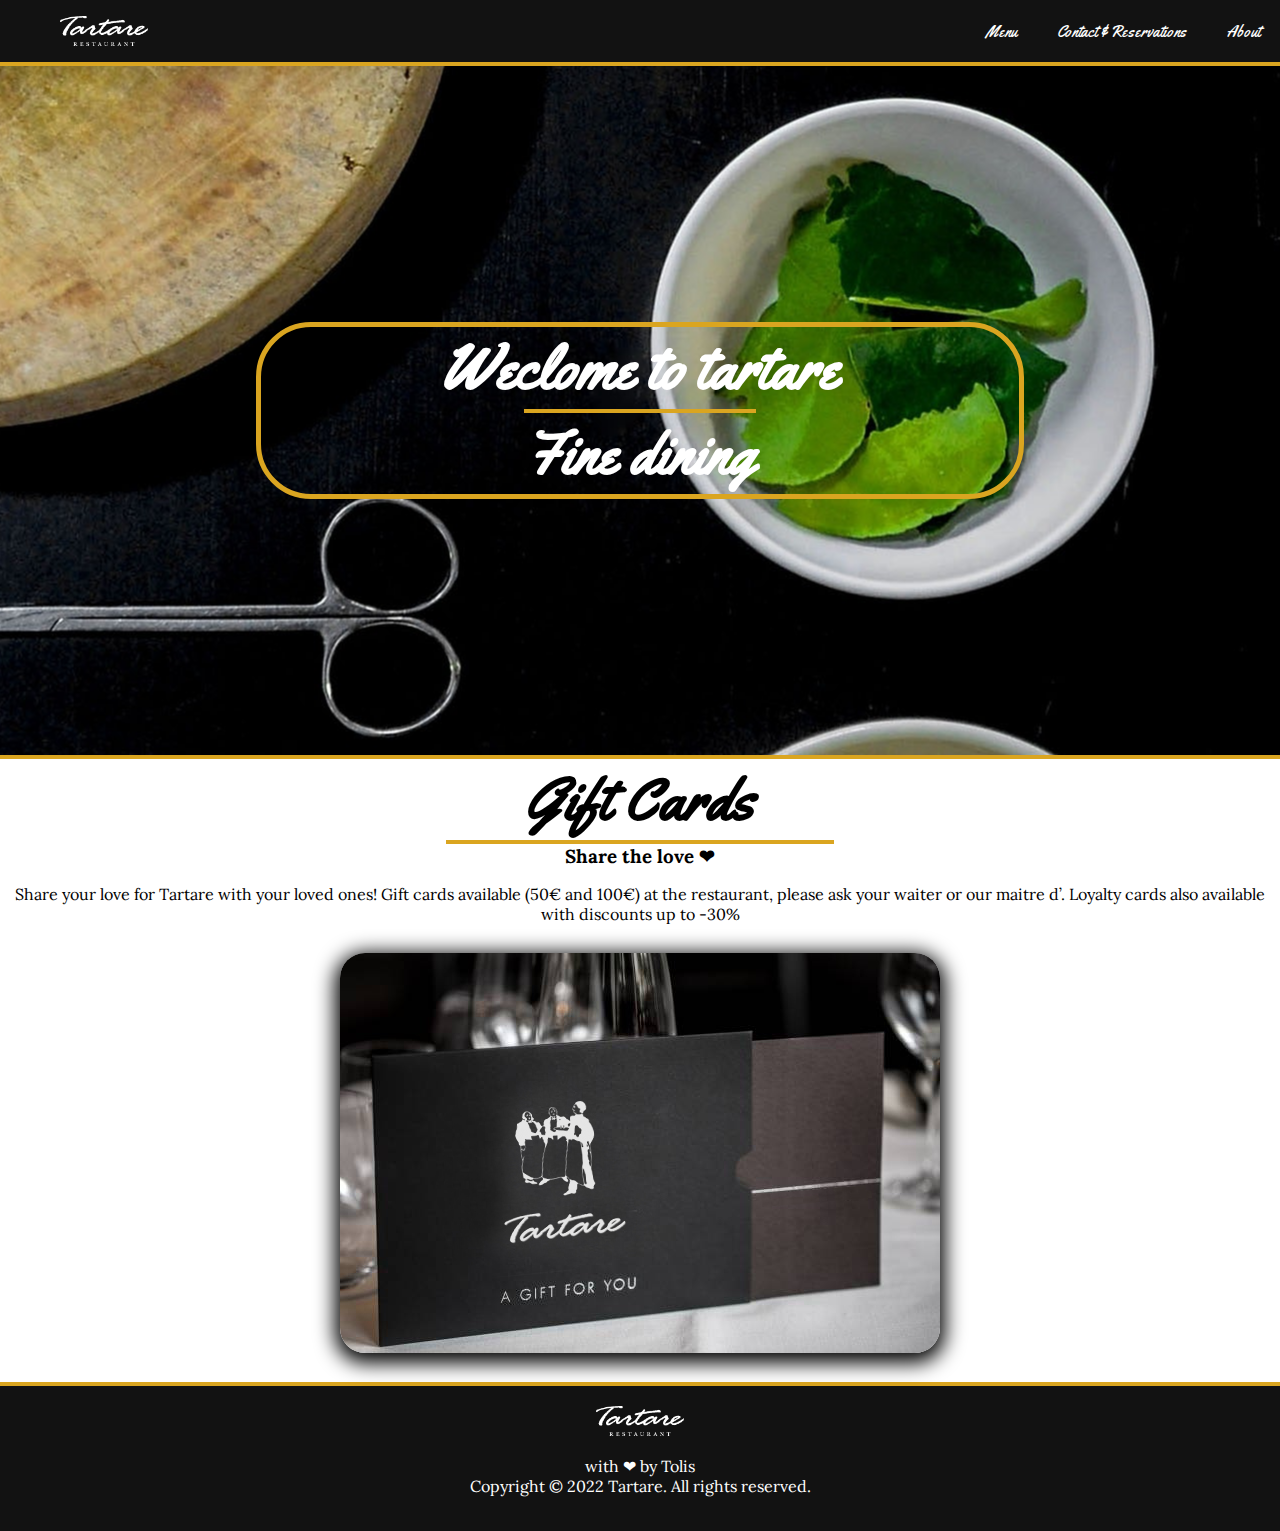
<file: index.html>
<!DOCTYPE html>
<html lang="en">
    <head>
        <meta charset="utf-8" name="viewport" content="width = device-width, initial-scale = 1.0"> 
        <link rel="stylesheet" type="text/css" href="/assets/styles/common.css">
        <link rel="stylesheet" type="text/css" href="/assets/styles/index-style.css">

        <!-- fonts -->
        <link rel="preconnect" href="https://fonts.googleapis.com">
        <link rel="preconnect" href="https://fonts.gstatic.com" crossorigin>
        <link href="https://fonts.googleapis.com/css2?family=Lora&family=Yellowtail&display=swap" rel="stylesheet"> 
        <title>Tartare - Fine Dining</title>
    </head>
    <body>
        <nav class="nav-bar-global">
            <ul class="nav-link-list">
                <!-- home will advertise gift cards -->
                <li id="logo-li">
                <a href="index.html"><img id="nav-bar-logo" src="/assets/images/logo.png" height="30" alt="Restaurant's logo"></a></li>
                <li class="dropdown">
                    <a href="about.html">About</a>
                    <div class="dropdown-list">
                        <a href="about.html#gallery">Gallery</a>
                    </div>
                </li> <!--add gallery here-->
                <li class="dropdown">
                    <a href="contact.html">Contact & Reservations</a>
                    <div class="dropdown-list">
                        <a href="contact.html#events">Events</a>
                    </div>
                </li> <!--add reservation and Events here-->
                <li class="dropdown">
                    <a href="menu.html">Menu</a>
                    <div class="dropdown-list">
                        <a href="menu.html#take-away">Take Away</a>
                    </div>
                </li> <!--add take-away-->
            </ul> 
        </nav>
        <hr class="dif-hr">
        <!-- starts page's content -->
        <header id="hero-image">
            <div id="header-div">
                <div id="border-div">
                    <h1>Weclome to tartare</h1>
                    <hr class="div-hr">
                    <h3>Fine dining</h3>
                </div>
            </div>
        </header>
        <hr class="dif-hr">
        <section id="gift-cards">
            <h1 class="gift-card-h1">Gift Cards</h1>
            <hr class="div-hr">
            <h3 class="gift-card-h3">Share the love &#x2764;</h3>   
            <div id="gift-cards-div">
                <div id="gift-card-text">
                    <p>
                        Share your love for Tartare with your loved ones!
                        Gift cards available (50€ and 100€) at the restaurant, please ask your waiter or our maitre d’.
                        Loyalty cards also available with discounts up to -30%
                    </p>
                </div>
                    <img id="gift-card-image" src="/assets/images/gift-cards.jpg" alt="Gift cards image">
            </div>
        </section>
        <hr class="dif-hr">
        <footer>
            <img src="/assets/images/logo.png" alt="Restaurant's logo" height="30">
            <p><a href="https://tolisdev.com/" target="_blank">with &#x2764; by Tolis</a><br>Copyright &copy; 2022 Tartare. All rights reserved.</p>
        </footer>
    </body>
</html>
</file>
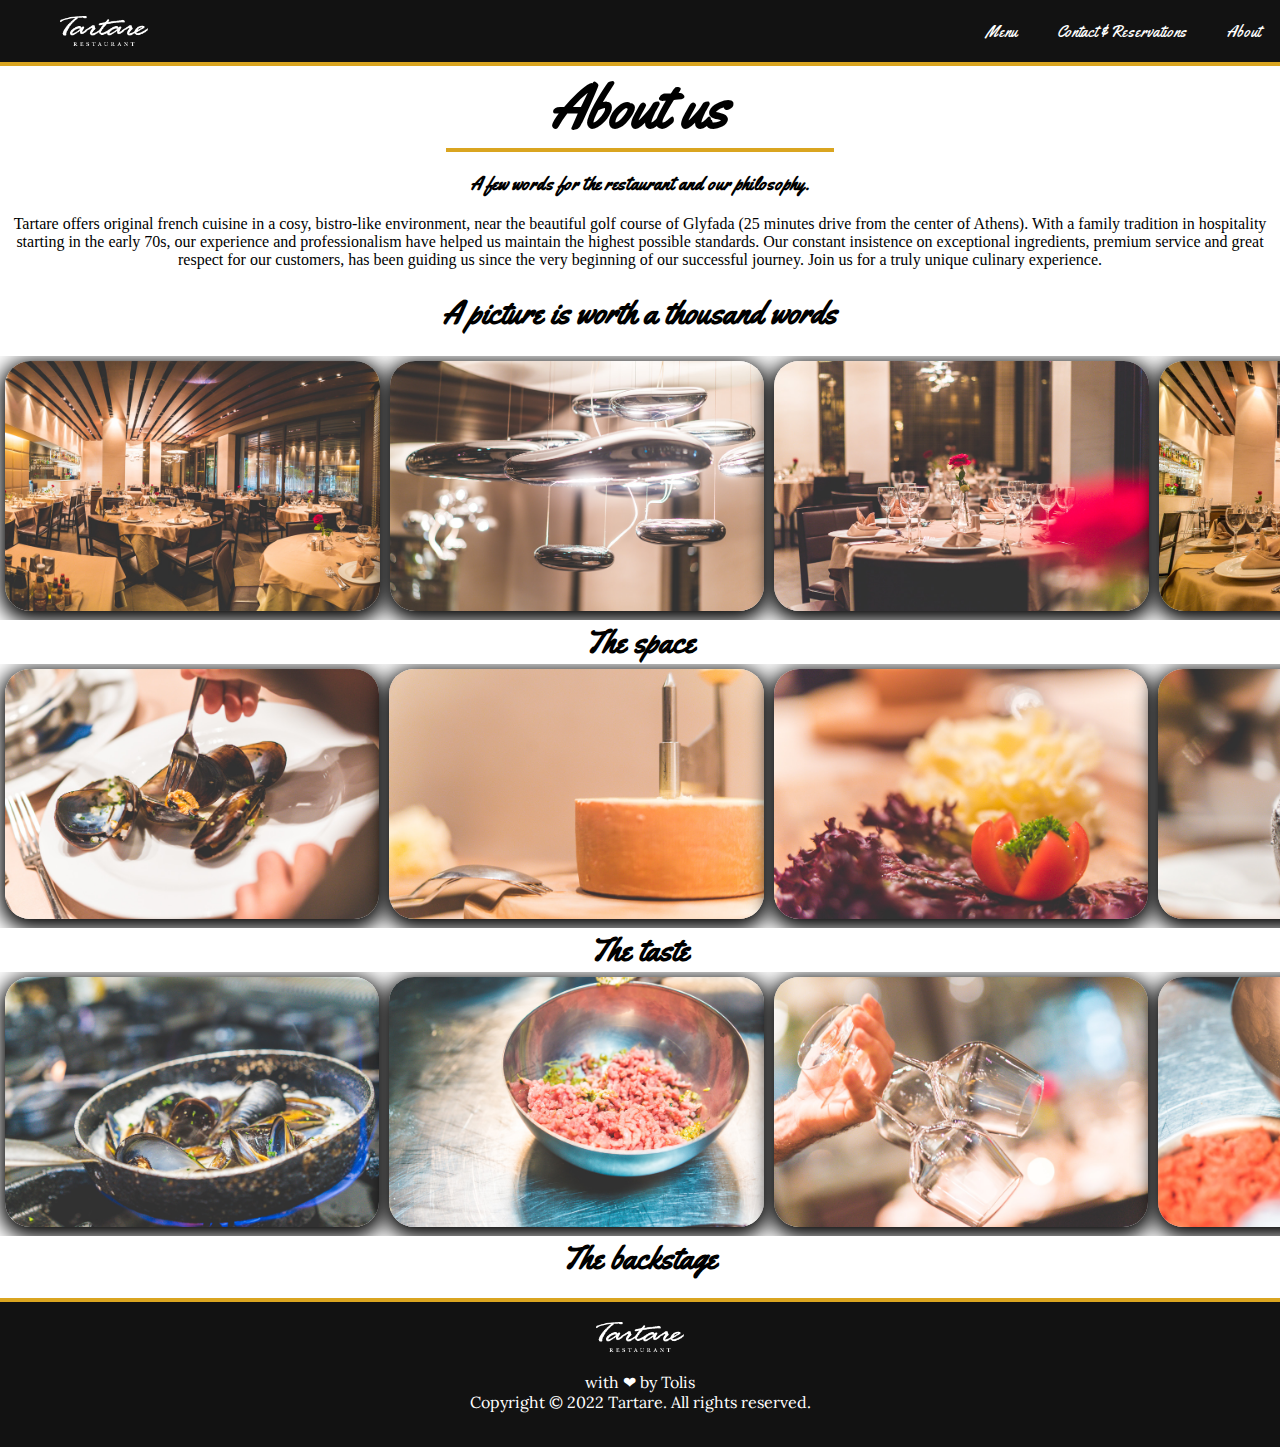
<file: about.html>
<!DOCTYPE html>
<html lang="en">
    <head>
        <meta charset="utf-8" name="viewport" content="width = device-width, initial-scale = 1.0"> 
        <link rel="stylesheet" type="text/css" href="/assets/styles/common.css">
        <link rel="stylesheet" type="text/css" href="/assets/styles/about-us-style.css">
        <!-- fonts -->
        <link rel="preconnect" href="https://fonts.googleapis.com">
        <link rel="preconnect" href="https://fonts.gstatic.com" crossorigin>
        <link href="https://fonts.googleapis.com/css2?family=Lora&family=Yellowtail&display=swap" rel="stylesheet">   
        <title>Tartare - Fine Dining</title>
    </head>
    <body>
        <nav class="nav-bar-global">
            <ul class="nav-link-list">
                <!-- home will advertise gift cards -->
                <li id="logo-li">
                <a href="index.html"><img id="nav-bar-logo" src="/assets/images/logo.png" height="30" alt="Restaurant's logo"></a></li>
                <li class="dropdown">
                    <a href="about.html">About</a>
                    <div class="dropdown-list">
                        <a href="about.html#gallery">Gallery</a>
                    </div>
                </li> <!--add gallery here-->
                <li class="dropdown">
                    <a href="contact.html">Contact & Reservations</a>
                    <div class="dropdown-list">
                        <a href="contact.html#events">Events</a>
                    </div>
                </li> <!--add reservation and Events here-->
                <li class="dropdown">
                    <a href="menu.html">Menu</a>
                    <div class="dropdown-list">
                        <a href="menu.html#take-away">Take Away</a>
                    </div>
                </li> <!--add take-away-->
            </ul> 
        </nav>
        <hr class="dif-hr">
        <!-- page's content starts here -->
        <header id="about-us-header">
            <h1>About us</h1>
            <hr class="div-hr">
            <h3>A few words for the restaurant and our philosophy.</h3>
        </header>
        <section id="about-us-section">
            <p>
                Tartare offers original french cuisine in a cosy, bistro-like environment, near the beautiful golf course of Glyfada (25 minutes drive from the center of Athens).
                With a family tradition in hospitality starting in the early 70s, our experience and professionalism have helped us maintain the highest possible standards.
                Our constant insistence on exceptional ingredients, premium service and great respect for our customers, has been guiding us since the very beginning of our successful journey.
                Join us for a truly unique culinary experience.
            </p>
        </section>
        <section id="gallery">
            <h1>A picture is worth a thousand words</h1>
            <div class="row">
                <div class="column">
                    <img class="images" src="/assets/images/space1.jpg" alt="Image of the space" height="250">
                </div>
                <div class="column">
                    <img class="images" src="/assets/images/space2.jpg" alt="Image of the space" height="250">
                </div>
                <div class="column">
                    <img class="images" src="/assets/images/space3.jpg" alt="Image of the space" height="250">
                </div>
                <div class="column">
                    <img class="images" src="/assets/images/space4.jpg" alt="Image of the space" height="250">
                </div>
            </div>
            <h1 class="image-captions">The space</h1>
            <!-- <hr id="padding-for-image-captions" class="div-hr"> -->
            <div class="row">
                <div class="column">
                    <img class="images" src="/assets/images/taste1.jpg" alt="Image of the space" height="250">
                </div>
                <div class="column">
                    <img class="images" src="/assets/images/taste2.jpg" alt="Image of the space" height="250">
                </div>
                <div class="column">
                    <img class="images" src="/assets/images/taste3.jpg" alt="Image of the space" height="250">
                </div>
                <div class="column">
                    <img class="images" src="/assets/images/taste4.jpg" alt="Image of the space" height="250">
                </div>
            </div>
            <h1 class="image-captions">The taste</h1>
            <!-- <hr id="padding-for-image-captions" class="div-hr"> -->
            <div class="row">
                <div class="column">
                    <img class="images" src="/assets/images/backstage1.jpg" alt="Image of the space" height="250">
                </div>
                <div class="column">
                    <img class="images" src="/assets/images/backstage2.jpg" alt="Image of the space" height="250">
                </div>
                <div class="column">
                    <img class="images" src="/assets/images/backstage3.jpg" alt="Image of the space" height="250">
                </div>
                <div class="column">
                    <img class="images" src="/assets/images/backstage4.jpg" alt="Image of the space" height="250">
                </div>
            </div>
            <h1 class="image-captions">The backstage</h1>
            <br>
            <!-- <hr id="padding-for-image-captions" class="div-hr"> -->
            </section>
        <hr class="dif-hr">
        <footer>
            <img src="/assets/images/logo.png" alt="Restaurant's logo" height="30">
            <p><a href="https://tolisdev.com/" target="_blank">with &#x2764; by Tolis</a><br>Copyright &copy; 2022 Tartare. All rights reserved.</p>
        </footer>
    </body>
</html>
</file>
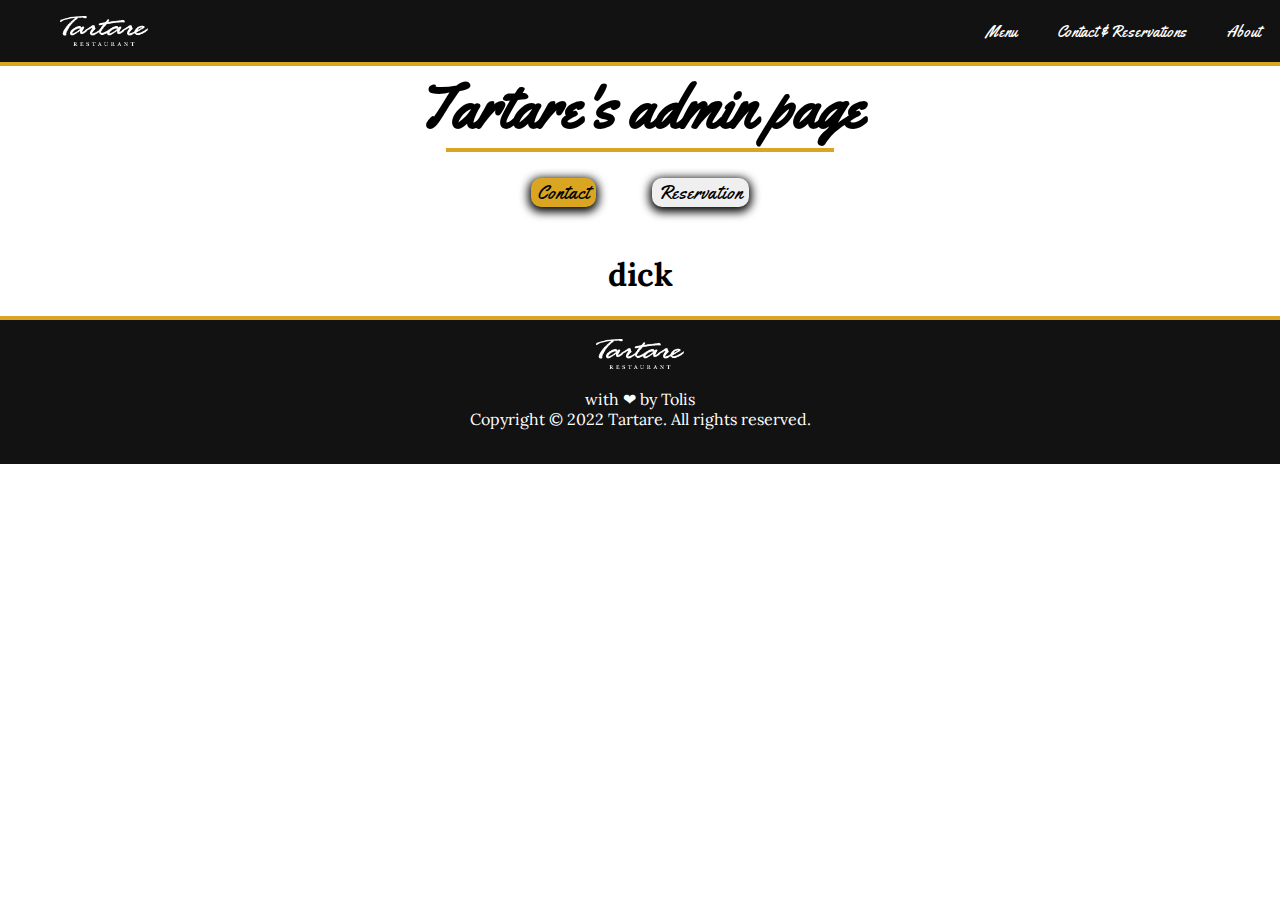
<file: admin-page.html>
<!DOCTYPE html>
<html lang="en">
    <head>
        <meta charset="utf-8" name="viewport" content="width = device-width, initial-scale = 1.0"> 
        <link rel="stylesheet" type="text/css" href="/assets/styles/common.css">
        <link rel="stylesheet" type="text/css" href="/assets/styles/admin-page-style.css">
        <!-- fonts -->
        <link rel="preconnect" href="https://fonts.googleapis.com">
        <link rel="preconnect" href="https://fonts.gstatic.com" crossorigin>
        <link href="https://fonts.googleapis.com/css2?family=Lora&family=Yellowtail&display=swap" rel="stylesheet">   
        <title>Tartare - Fine Dining</title>
    </head>
    <body>
        <nav class="nav-bar-global">
            <ul class="nav-link-list">
                <!-- home will advertise gift cards -->
                <li id="logo-li">
                <a href="index.html"><img id="nav-bar-logo" src="/assets/images/logo.png" height="30" alt="Restaurant's logo"></a></li>
                <li class="dropdown">
                    <a href="about.html">About</a>
                    <div class="dropdown-list">
                        <a href="about.html#gallery">Gallery</a>
                    </div>
                </li> <!--add gallery here-->
                <li class="dropdown">
                    <a href="contact.html">Contact & Reservations</a>
                    <div class="dropdown-list">
                        <a href="contact.html#events">Events</a>
                    </div>
                </li> <!--add reservation and Events here-->
                <li class="dropdown">
                    <a href="menu.html">Menu</a>
                    <div class="dropdown-list">
                        <a href="menu.html#take-away">Take Away</a>
                    </div>
                </li> <!--add take-away-->
            </ul> 
        </nav>
        <hr class="dif-hr">
        <!-- starts page's content -->
        <h1 id="title">Tartare's admin page</h1>
        <hr class="div-hr">
        <section id="get-data">
            <button id="contact-data-button">Contact</button>
            <button id="reservation-data-button">Reservation</button>
            <br>
            <div id="contact-data">
                <h1>dick</h1>
            </div>
            <div id="reservation-data">
                <h1>fuck</h1>
            </div>
        </section>
        <hr class="dif-hr">
        <footer>
            <img src="/assets/images/logo.png" alt="Restaurant's logo" height="30">
            <p><a href="https://tolisdev.com/" target="_blank">with &#x2764; by Tolis</a><br>Copyright &copy; 2022 Tartare. All rights reserved.</p>
        </footer>
         <!-- script -->
         <script src="/assets/scripts/contact-res-changer-admin.js"></script>
    </body>
</html>
</file>
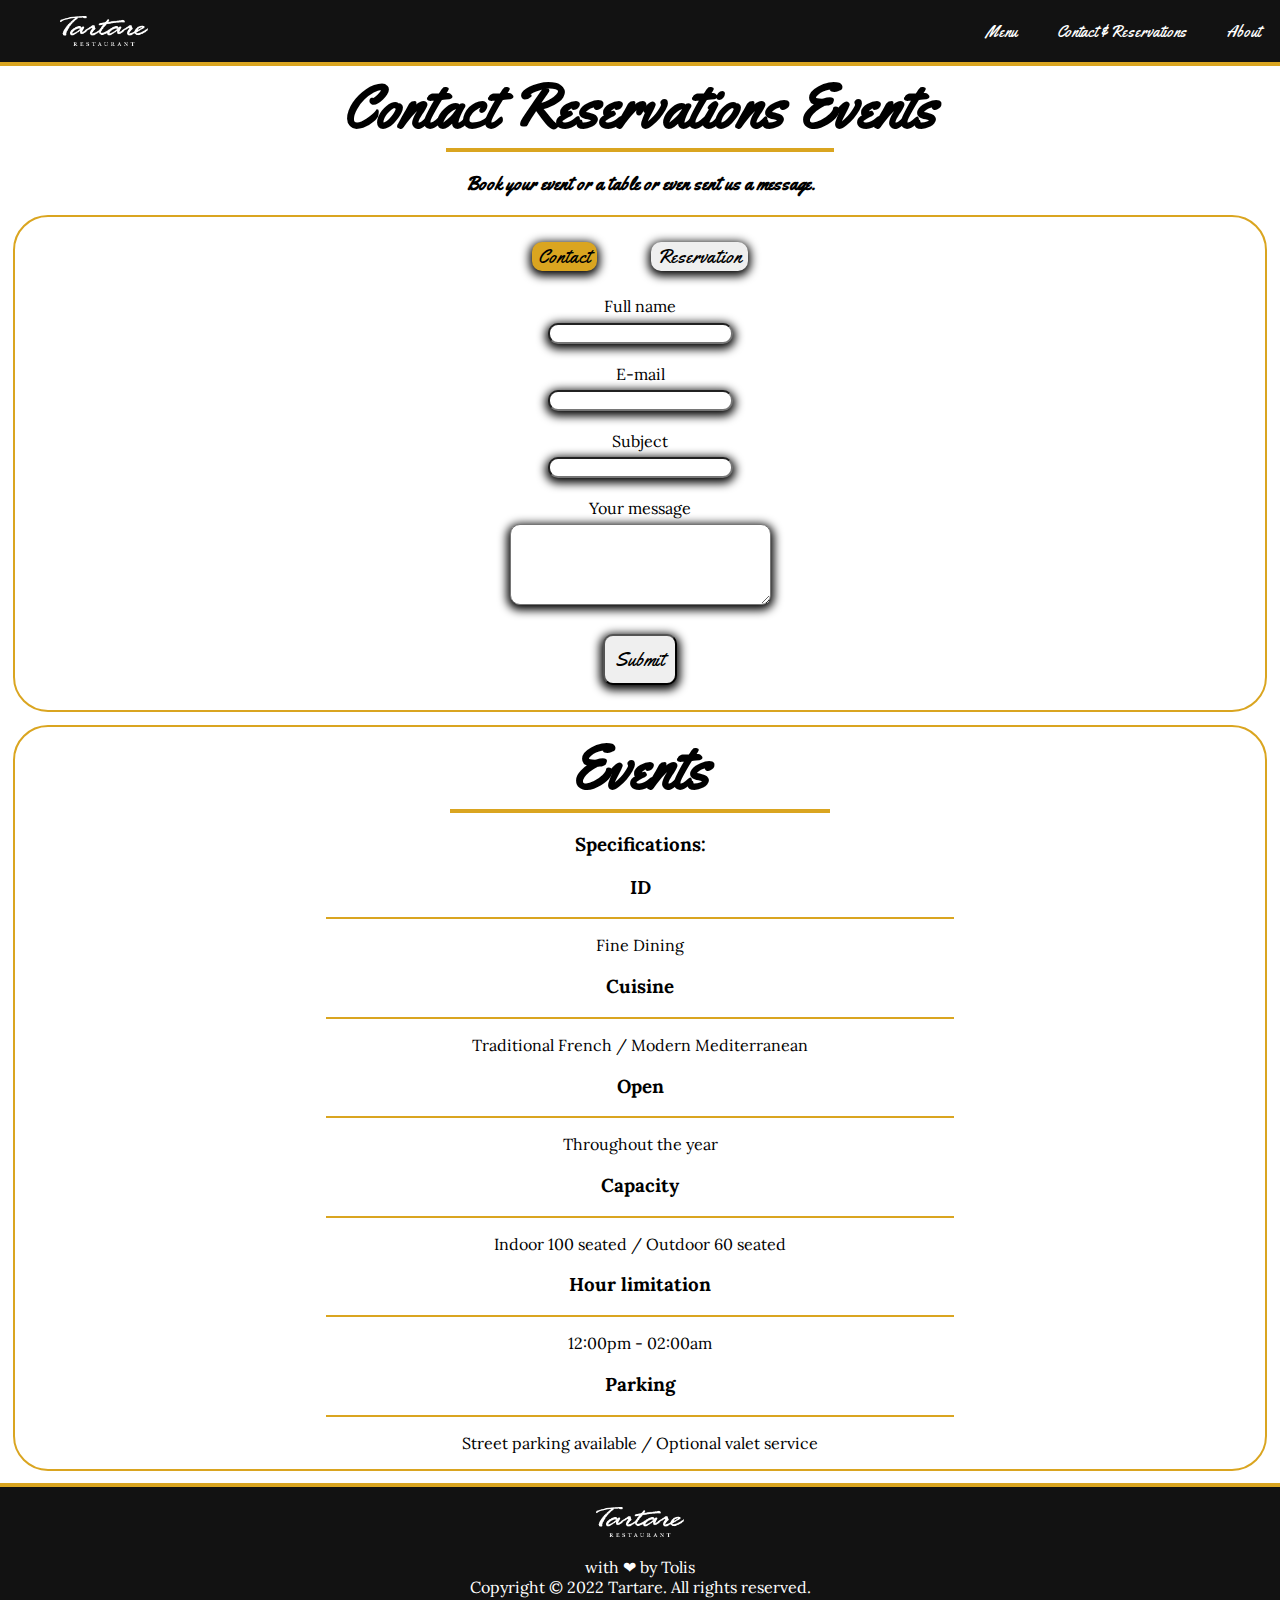
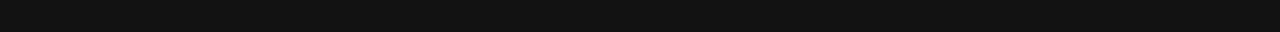
<file: contact.html>
<!DOCTYPE html>
<html lang="en">
    <head>
        <meta charset="utf-8" name="viewport" content="width = device-width, initial-scale = 1.0"> 
        <link rel="stylesheet" type="text/css" href="/assets/styles/common.css">
        <link rel="stylesheet" type="text/css" href="/assets/styles/contact-style.css">
        <!-- fonts -->
        <link rel="preconnect" href="https://fonts.googleapis.com">
        <link rel="preconnect" href="https://fonts.gstatic.com" crossorigin>
        <link href="https://fonts.googleapis.com/css2?family=Lora&family=Yellowtail&display=swap" rel="stylesheet">   
        <title>Tartare - Fine Dining</title>
    </head>
    <body>
        <nav class="nav-bar-global">
            <ul class="nav-link-list">
                <!-- home will advertise gift cards -->
                <li id="logo-li">
                <a href="index.html"><img id="nav-bar-logo" src="/assets/images/logo.png" height="30" alt="Restaurant's logo"></a></li>
                <li class="dropdown">
                    <a href="about.html">About</a>
                    <div class="dropdown-list">
                        <a href="about.html#gallery">Gallery</a>
                    </div>
                </li> <!--add gallery here-->
                <li class="dropdown">
                    <a href="contact.html">Contact & Reservations</a>
                    <div class="dropdown-list">
                        <a href="contact.html#events">Events</a>
                    </div>
                </li> <!--add reservation and Events here-->
                <li class="dropdown">
                    <a href="menu.html">Menu</a>
                    <div class="dropdown-list">
                        <a href="menu.html#take-away">Take Away</a>
                    </div>
                </li> <!--add take-away-->
            </ul> 
        </nav>
        <hr class="dif-hr">
        <!-- page's content starts here  -->
        <header id="contact-us-header">
            <h1>Contact Reservations Events</h1>
            <hr class="div-hr">
            <h3>Book your event or a table or even sent us a message.</h3>
        </header>
        <section id="contact-or-res-selector">
            <button id="contact-button">Contact</button>
            <button id="reservation-button">Reservation</button>
            <br>
            <form action="/assets/scripts/contact_reg.php" id="contact-form">
                <label for="full-name">Full name</label><br>
                <input class="form-style" type="text" id="full-name"><br>
                <br>
                <label for="email">E-mail</label><br>
                <input class="form-style" type="email" id="email"><br>
                <br>
                <label for="subject">Subject</label><br>
                <input class="form-style" type="text" id="subject"><br>
                <br>
                <label for="special-request">Your message</label><br>
                <textarea class="form-style" id="special-request" rows="5" cols="30"></textarea>
                <br>
                <input class="form-style" id="submit-button" type="submit">
            </form>
            <form action="reservation_reg.php" id="reservation-form" style="display: none;">
                <label for="full-name">Full name</label><br>
                <input class="form-style" type="email" id="full-name"><br>
                <br>
                <label for="email">E-mail</label><br>
                <input class="form-style" type="text" id="email"><br>
                <br>
                <label for="phone-number">Phone number</label><br>
                <input class="form-style" type="tel" id="phone-number" max="10"><br>
                <br>
                <label for="date">Pick reservation date</label><br>
                <input class="form-style" type="date" id="date"><br>
                <br>
                <label for="time">Type reservation time (Opening hours: 19:30PM - 1:00AM)</label><br>
                <input class="form-style" id="time" type="time"><br>
                <br>
                <label for="special-request">Special requests (optional)</label><br>
                <textarea class="form-style" id="special-request" rows="5" cols="30"></textarea>
                <br>
                <input class="form-style" id="submit-button" type="submit">
            </form>
        </section>
        <section id="events">
            <h1 id="event-h1">Events</h1>
            <hr class="div-hr">
            <h3>Specifications:</h3>
            <h3>ID</h3>
            <hr class="seperators">
            <p>Fine Dining</p>
            <h3>Cuisine</h3>
            <hr class="seperators">
            <p> Traditional French / Modern Mediterranean</p>
            <h3>Open</h3>
            <hr class="seperators">
            <p>Throughout the year</p>
            <h3>Capacity</h3>
            <hr class="seperators">
            <p> Indoor 100 seated / Outdoor 60 seated </p>
            <h3>Hour limitation</h3>
            <hr class="seperators">
            <p>12:00pm - 02:00am</p>
            <h3>Parking</h3>
            <hr class="seperators">
            <p>Street parking available / Optional valet service</p>
        </section>
        <hr class="dif-hr">
        <footer>
            <img src="/assets/images/logo.png" alt="Restaurant's logo" height="30">
            <p><a href="https://tolisdev.com/" target="_blank">with &#x2764; by Tolis</a><br>Copyright &copy; 2022 Tartare. All rights reserved.</p>
        </footer>
         <!-- script -->
         <script src="/assets/scripts/contact-res-changer.js"></script>
    </body>
</html>
</file>
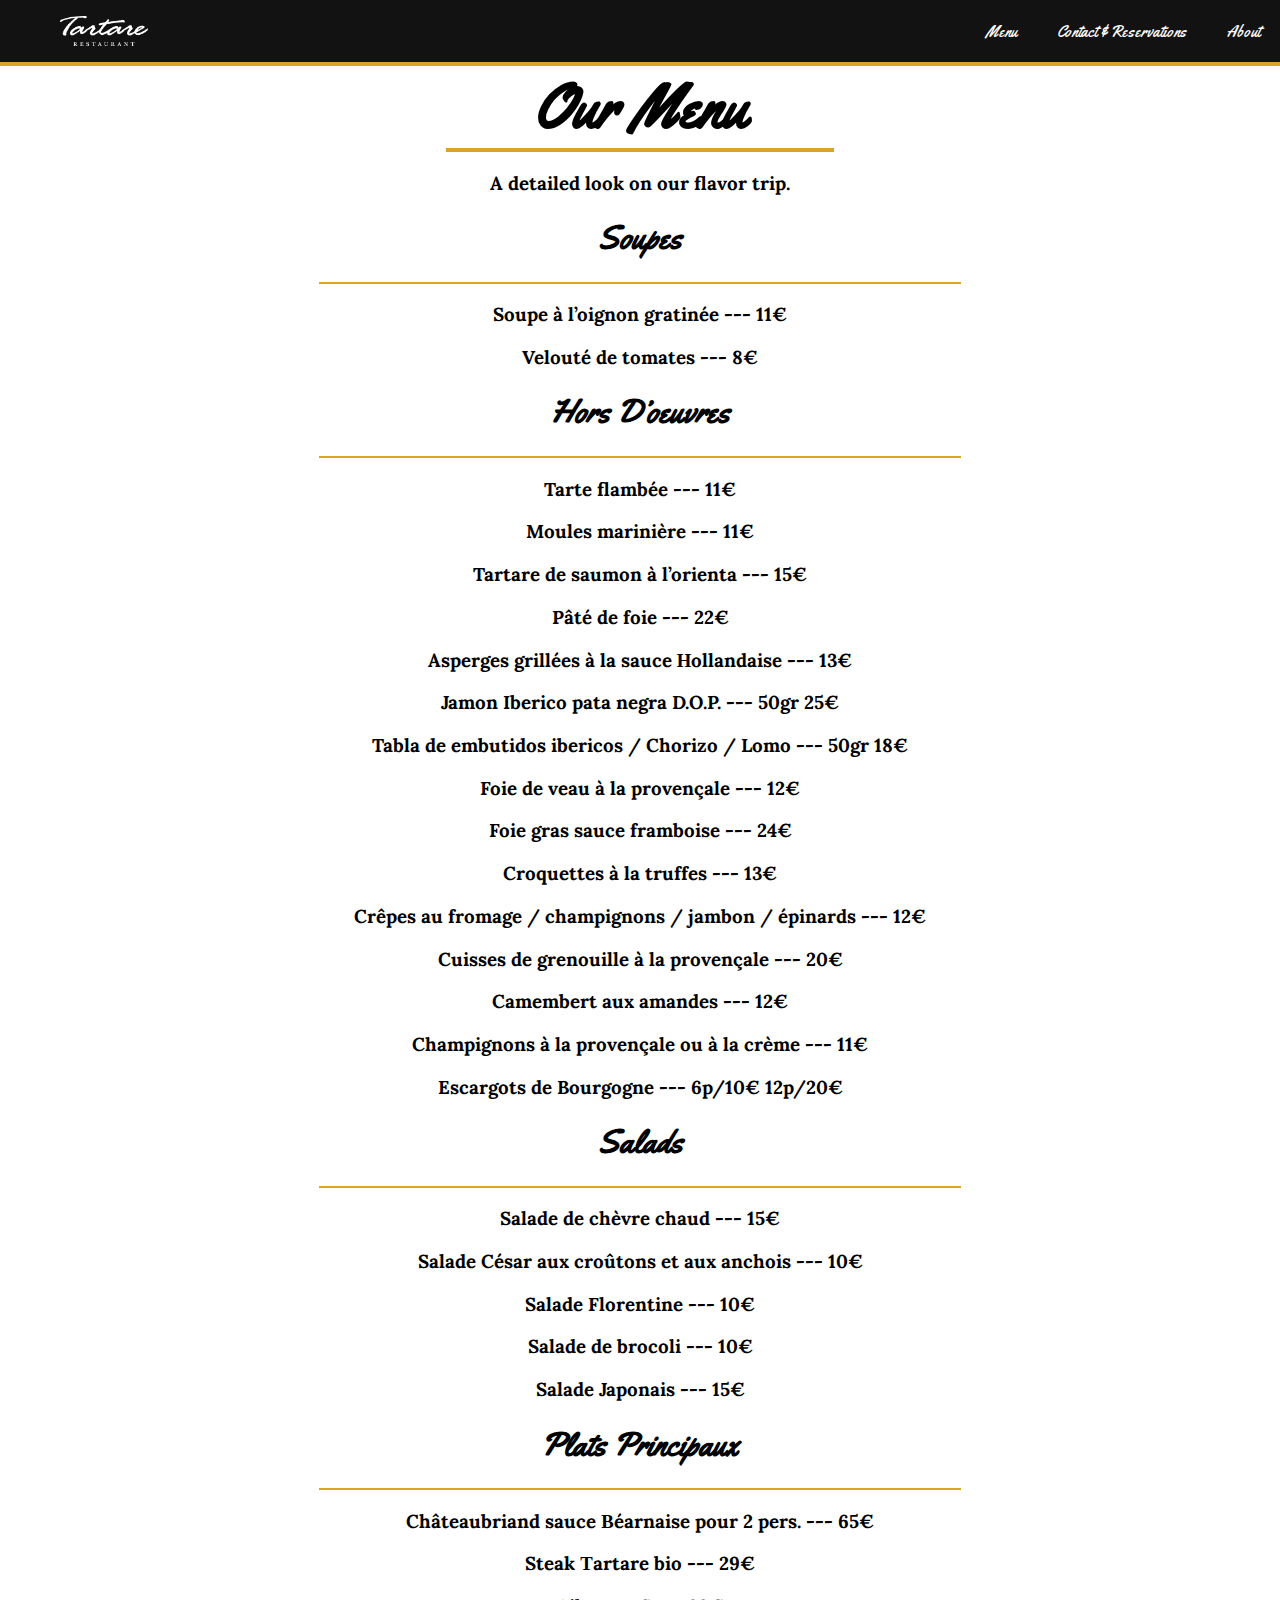
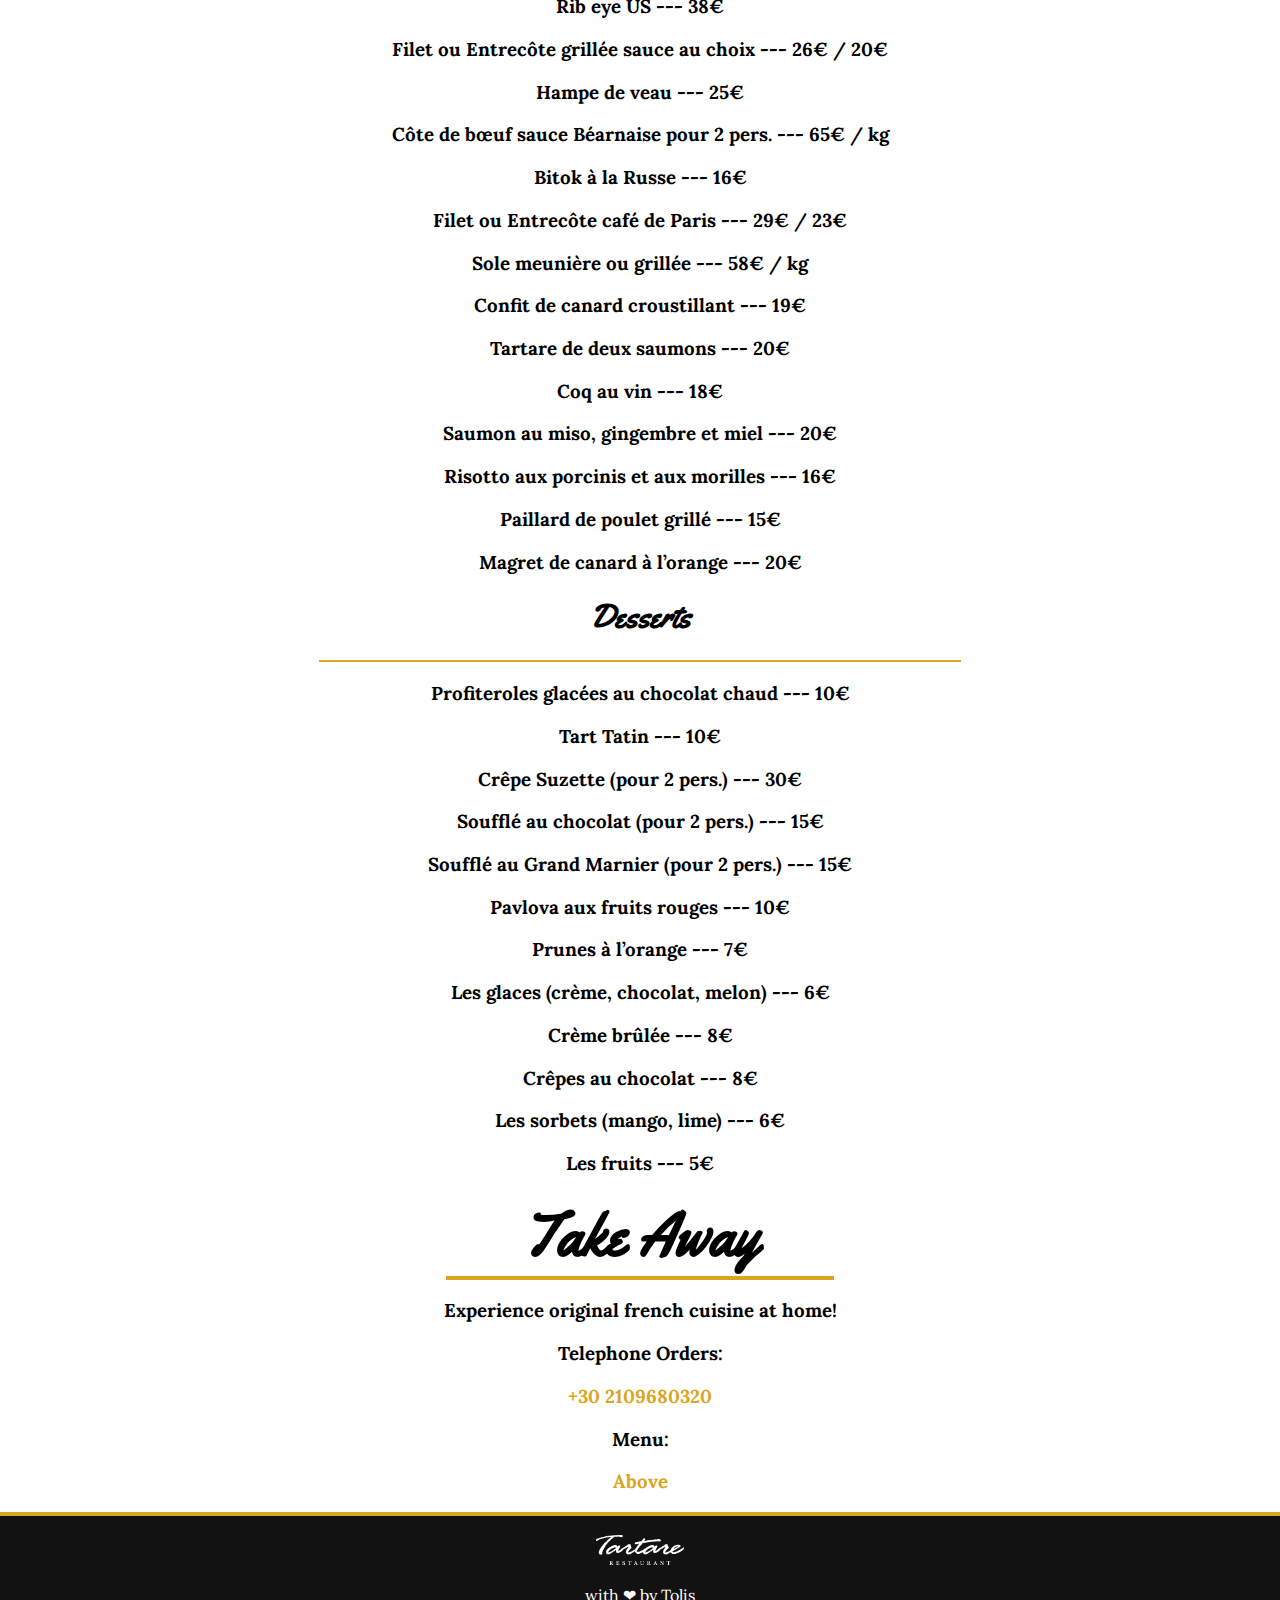
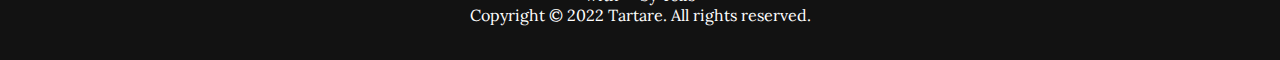
<file: menu.html>
<!DOCTYPE html>
<html lang="en">
    <head>
        <meta charset="utf-8" name="viewport" content="width = device-width, initial-scale = 1.0"> 
        <link rel="stylesheet" type="text/css" href="/assets/styles/common.css">
        <link rel="stylesheet" type="text/css" href="/assets/styles/menu-style.css">
        <!-- fonts -->
        <link rel="preconnect" href="https://fonts.googleapis.com">
        <link rel="preconnect" href="https://fonts.gstatic.com" crossorigin> 
        <link href="https://fonts.googleapis.com/css2?family=Lora&family=Yellowtail&display=swap" rel="stylesheet">   
        <title>Tartare - Fine Dining</title>
    </head>
    <body>
        <nav class="nav-bar-global">
            <ul class="nav-link-list">
                <!-- home will advertise gift cards -->
                <li id="logo-li">
                <a href="index.html"><img id="nav-bar-logo" src="/assets/images/logo.png" height="30" alt="Restaurant's logo"></a></li>
                <li class="dropdown">
                    <a href="about.html">About</a>
                    <div class="dropdown-list">
                        <a href="about.html#gallery">Gallery</a>
                    </div>
                </li> <!--add gallery here-->
                <li class="dropdown">
                    <a href="contact.html">Contact & Reservations</a>
                    <div class="dropdown-list">
                        <a href="contact.html#events">Events</a>
                    </div>
                </li> <!--add reservation and Events here-->
                <li class="dropdown">
                    <a href="menu.html">Menu</a>
                    <div class="dropdown-list">
                        <a href="menu.html#take-away">Take Away</a>
                    </div>
                </li> <!--add take-away-->
            </ul> 
        </nav>
        <hr class="dif-hr">
        <!-- page's content starts here -->
        <header id="header-menu">
            <h1>Our Menu</h1>
            <hr class="div-hr">
            <h3>A detailed look on our flavor trip.</h3>
        </header>   
        <section>
            <div id="menu">
                <h1>Soupes</h1>
                <hr class="menu-hr">
                <h3 class="catalog-items">Soupe à l’oignon gratinée --- 11€</h3>
                <h3 class="catalog-items">Velouté de tomates --- 8€</h3>
                </h3>
                <h1>Hors D’oeuvres</h1>
                <hr class="menu-hr">
                    <h3 class="catalog-items">Tarte flambée --- 11€</h3>
                    <h3 class="catalog-items">Moules marinière --- 11€</h3>
                    <h3 class="catalog-items">Tartare de saumon à l’orienta --- 15€</h3>
                    <h3 class="catalog-items">Pâté de foie --- 22€</h3>
                    <h3 class="catalog-items">Asperges grillées à la sauce Ηollandaise --- 13€</h3>
                    <h3 class="catalog-items">Jamon Iberico pata negra D.O.P. --- 50gr 25€</h3>
                    <h3 class="catalog-items">Tabla de embutidos ibericos / Chorizo / Lomo --- 50gr 18€</h3>
                    <h3 class="catalog-items">Foie de veau à la provençale --- 12€</h3>
                    <h3 class="catalog-items"> Foie gras sauce framboise --- 24€</h3>
                    <h3 class="catalog-items">Croquettes à la truffes --- 13€</h3>
                    <h3 class="catalog-items">Crêpes au fromage / champignons / jambon / épinards --- 12€</h3>         
                    <h3 class="catalog-items">Cuisses de grenouille à la provençale --- 20€</h3>
                    <h3 class="catalog-items">Camembert aux amandes --- 12€</h3>
                    <h3 class="catalog-items">Champignons à la provençale ou à la crème --- 11€</h3>
                    <h3 class="catalog-items">Escargots de Bourgogne --- 6p/10€ 12p/20€
                <h1>Salads</h1>
                <hr class="menu-hr">
                    <h3 class="catalog-items"> Salade de chèvre chaud --- 15€</h3>
                    <h3 class="catalog-items"> Salade César aux croûtons et aux anchois --- 10€</h3>
                    <h3 class="catalog-items"> Salade Florentine --- 10€</h3>
                    <h3 class="catalog-items"> Salade de brocoli --- 10€</h3>
                    <h3 class="catalog-items"> Salade Japonais --- 15€</h3>
                <h1>Plats Principaux</h1>
                <hr class="menu-hr">
                    <h3 class="catalog-items"> Châteaubriand sauce Βéarnaise pour 2 pers. --- 65€</h3>
                    <h3 class="catalog-items"> Steak Τartare bio --- 29€</h3>
                    <h3 class="catalog-items"> Rib eye US --- 38€</h3>
                    <h3 class="catalog-items"> Filet ou Entrecôte grillée sauce au choix --- 26€ / 20€</h3>
                    <h3 class="catalog-items"> Hampe de veau --- 25€</h3>
                    <h3 class="catalog-items"> Côte de bœuf sauce Béarnaise pour 2 pers. --- 65€ / kg</h3>
                    <h3 class="catalog-items"> Bitok à la Russe --- 16€</h3>
                    <h3 class="catalog-items"> Filet ou Entrecôte café de Paris --- 29€ / 23€</h3>
                    <h3 class="catalog-items"> Sole meunière ou grillée --- 58€ / kg</h3>
                    <h3 class="catalog-items"> Confit de canard croustillant --- 19€</h3>
                    <h3 class="catalog-items"> Tartare de deux saumons --- 20€</h3>
                    <h3 class="catalog-items"> Coq au vin --- 18€</h3>
                    <h3 class="catalog-items"> Saumon au miso, gingembre et miel --- 20€</h3>
                    <h3 class="catalog-items"> Risotto aux porcinis et aux morilles --- 16€</h3>
                    <h3 class="catalog-items"> Paillard de poulet grillé --- 15€</h3>
                    <h3 class="catalog-items"> Magret de canard à l’orange --- 20€</h3>
                <h1>Desserts</h1>
                <hr class="menu-hr">
                    <h3 class="catalog-items"> Profiteroles glacées au chocolat chaud --- 10€</h3>
                    <h3 class="catalog-items"> Tart Tatin --- 10€</h3>
                    <h3 class="catalog-items"> Crêpe Suzette (pour 2 pers.) --- 30€</h3>
                    <h3 class="catalog-items"> Soufflé au chocolat (pour 2 pers.) --- 15€</h3>
                    <h3 class="catalog-items"> Soufflé au Grand Marnier (pour 2 pers.) --- 15€</h3>
                    <h3 class="catalog-items"> Pavlova aux fruits rouges --- 10€</h3>
                    <h3 class="catalog-items"> Prunes à l’orange --- 7€</h3>
                    <h3 class="catalog-items"> Les glaces (crème, chocolat, melon) --- 6€</h3>
                    <h3 class="catalog-items"> Crème brûlée --- 8€</h3>
                    <h3 class="catalog-items"> Crêpes au chocolat --- 8€</h3>
                    <h3 class="catalog-items"> Les sorbets (mango, lime) --- 6€</h3>
                    <h3 class="catalog-items"> Les fruits --- 5€</h3>
            </div>
        </section>
        <section id="take-away">
            <h1>Take Away</h1>
            <hr class="div-hr">
            <h3>Experience original french cuisine at home!</h3>
            <h3>Telephone Orders:</h3>
            <h3 id="phone-number">+30 2109680320</h3>
            <h3>Menu:</h3>
            <h3><a id="link-to-menu" href="#menu">Above</a></h3>
        </section>
        <hr class="dif-hr">
        <footer>
            <img src="/assets/images/logo.png" alt="Restaurant's logo" height="30">
            <p><a href="https://tolisdev.com/" target="_blank">with &#x2764; by Tolis</a><br>Copyright &copy; 2022 Tartare. All rights reserved.</p>
        </footer>
    </body>
</html>
</file>
<file: assets/styles/common.css>
html{
    scroll-behavior: smooth;
}

::selection{
    background: goldenrod;
}

body{
    margin: 0;
}

.nav-bar-global{
    background-color: #121212;
    overflow: hidden;
    margin: 0%;
}

.nav-link-list{
    list-style: none;
}

.nav-link-list li{
    float: right;
    display: inline;
    margin-top: 5px;
}

#logo-li{
    padding: 0px;
    float: left;
    margin-top: 0px;
    margin-bottom: 10px;
    transition: .2s;
}

#logo-li:hover{
    transform: scale(1.3);
}

.nav-link-list a{
    color: white; 
    padding: 20px;
    text-decoration: none;
    font-family: 'Yellowtail', cursive;
}

.dropdown:hover{
    color: goldenrod;
}

.nav-link-list a:hover{
    color: goldenrod;
}

.dropdown-list{
    display: none;
    border-radius: 5px;
    position: absolute;
    background-color: #f9f9f9;
    min-width: 60px;
    box-shadow: 0px 8px 16px 0px black;
    z-index: 1;
}

.dropdown-list a{
    margin: 5px;
    color: black;
}

.dropdown{
    display: inline-block;
}

.dropdown:hover .dropdown-list {
    display: block;
}

.dif-hr{
    border: 2px solid goldenrod;
    margin: 0%;
}   

.div-hr{
    border: 2px solid goldenrod;
    margin: auto;
    width: 30%;
}

footer{
    font-family: 'Lora', serif;
    color: white;
    padding: 1.5%;
    background-color:#121212;
    text-align: center;
}

footer a{
    text-decoration: none;
    color: white;
}
</file>
<file: assets/styles/index-style.css>
#hero-image{
    background-position: center;
    background-repeat: no-repeat; 
    color: white;
    text-align: center;
    background-image: url(/assets/images/hero-image.jpg);
}

#border-div{
    border: 5px solid goldenrod;
    border-radius: 55px;
}

#header-div{
    padding:20%;
}

#header-div h1, h3{
    user-select: none;
    font-family: 'Yellowtail', cursive;
    margin: 0px; 
}

#header-div h1{
    font-size: 380%;
    font-family: 'Yellowtail', cursive;
    margin: 0%;
    user-select: none;
}

#header-div h3{
    font-size: 60px;
}

#gift-cards{
    text-align: center;
}

.gift-card-h1{
    margin: 0%;
    font-size: 60px;
    font-family: 'Yellowtail', cursive;
}

.gift-card-h3{
    font-family: 'Lora', serif;
}

#gift-card-text{
    font-family: 'Lora', serif;
}

#gift-card-image{
    border-radius: 25px;
    box-shadow: 0px 5px 20px 5px black;
    margin: 1% 1% 2% 1%;
}
</file>
<file: assets/styles/about-us-style.css>
#about-us-header{
    text-align: center;
}

#about-us-header h1{
    font-size: 380%;
    font-family: 'Yellowtail', cursive;
    margin: 0%;
    user-select: none;
}

#about-us-header h3{
    font-family: 'Yellowtail', cursive;
}

#about-us-section{
    text-align: center;
    font-family: 'Loro', serif;
}

#gallery{
    text-align: center;
}

#gallery h1 {
    font-family: 'Yellowtail', cursive;
}

.images{
    border-radius: 25px;
    box-shadow:  0px 5px 20px 5px black;
}

.row{
    display: flex;
    overflow: scroll;
}

.column{
    flex: 25%;
    padding: 5px;
}

.image-captions{
    margin: 0;
}

#padding-for-image-captions{
    margin-bottom: 1%;   
}
</file>
<file: assets/styles/admin-page-style.css>
button{
    user-select: none;
    font-family: 'Yellowtail', cursive;
    border-radius: 10px;
    border: none; 
    box-shadow: 0px 2.5px 10px 2.5px;
    margin: 2%;
    font-size: larger;
}

@keyframes button-zoom {
    0% {transform: scale(1);}
    100% {transform: scale(1.5);}
    /* 0% {transform: scale(1);} */
}

button:hover{
    background-color: goldenrod;
    animation-name: button-zoom;
    animation-duration: .5s;
    transform: scale(1.5);
}

#get-data{
    font-family: 'Lora', serif;
    text-align: center;
}

#contact-data-button{
    background-color: goldenrod;
}

#reservation-data{
    display: none;
}

#title{
    text-align: center;
    font-size: 380%;
    font-family: 'Yellowtail', cursive;
    margin: 0%;
    user-select: none;
}
</file>
<file: assets/styles/contact-style.css>
#contact-us-header{
    text-align: center;
}

#contact-us-header h1{
    font-size: 380%;
    font-family: 'Yellowtail', cursive;
    margin: 0%;
    user-select: none;
}

#contact-us-header h3{
    font-family: 'Yellowtail', cursive;
}

#contact-or-res-selector{
    font-family: 'Lora', serif;
    text-align: center;
    margin: 1%;
    border-radius: 35px;
    border: 2px solid goldenrod;
}

#submit-button{
    font-family: 'Yellowtail', cursive;
    font-size: larger;
    padding: 0.8%;
    margin: 2%;
}

#submit-button:hover{
    color: white;
    background-color: green;
    animation-name: button-zoom;
    animation-duration: .5s;
    transform: scale(1.5);
}

.form-style{
    margin-top: .5%;
    border-radius: 10px;
    box-shadow: 0px 2.5px 10px 2.5px;
}

button{
    user-select: none;
    font-family: 'Yellowtail', cursive;
    border-radius: 10px;
    border: none; 
    box-shadow: 0px 2.5px 10px 2.5px;
    margin: 2%;
    font-size: larger;
}

@keyframes button-zoom {
    0% {transform: scale(1);}
    100% {transform: scale(1.5);}
    /* 0% {transform: scale(1);} */
}

button:hover{
    background-color: goldenrod;
    animation-name: button-zoom;
    animation-duration: .5s;
    transform: scale(1.5);
}

#contact-button{
    background-color: goldenrod;
}

#events{
    font-family: 'Lora', serif;
    text-align: center;
    margin: 1%;
    border-radius: 35px;
    border: 2px solid goldenrod;
}

#event-h1{
    font-size: 380%;
    font-family: 'Yellowtail', cursive;
    margin: 0%;
    user-select: none;
}

.seperators{
    width: 50%;
    border: 1px solid goldenrod; 
}
</file>
<file: assets/styles/menu-style.css>
#header-menu{
    text-align: center;
}

#header-menu h1{
    font-size: 380%;
    font-family: 'Yellowtail', cursive;
    margin: 0%;
    user-select: none;
}

#header-menu h3{
    font-family: 'Lora', serif;
}

#menu{
    text-align: center;
    font-family: 'Yellowtail', cursive ;
}

.menu-hr{
    width: 50%;
    border: 1px solid goldenrod; 
}

.catalog-items{
    font-family: 'Lora', serif;
}

#take-away{
    text-align: center;
}

#take-away h1{
    font-size: 380%;
    font-family: 'Yellowtail', cursive;
    margin: 0%;
    user-select: none;
}

#take-away h3{
    font-family: 'Lora', serif;
}

#phone-number{
    color: goldenrod;
}

#link-to-menu{
    text-decoration: none;
    color: goldenrod;
}
</file>
